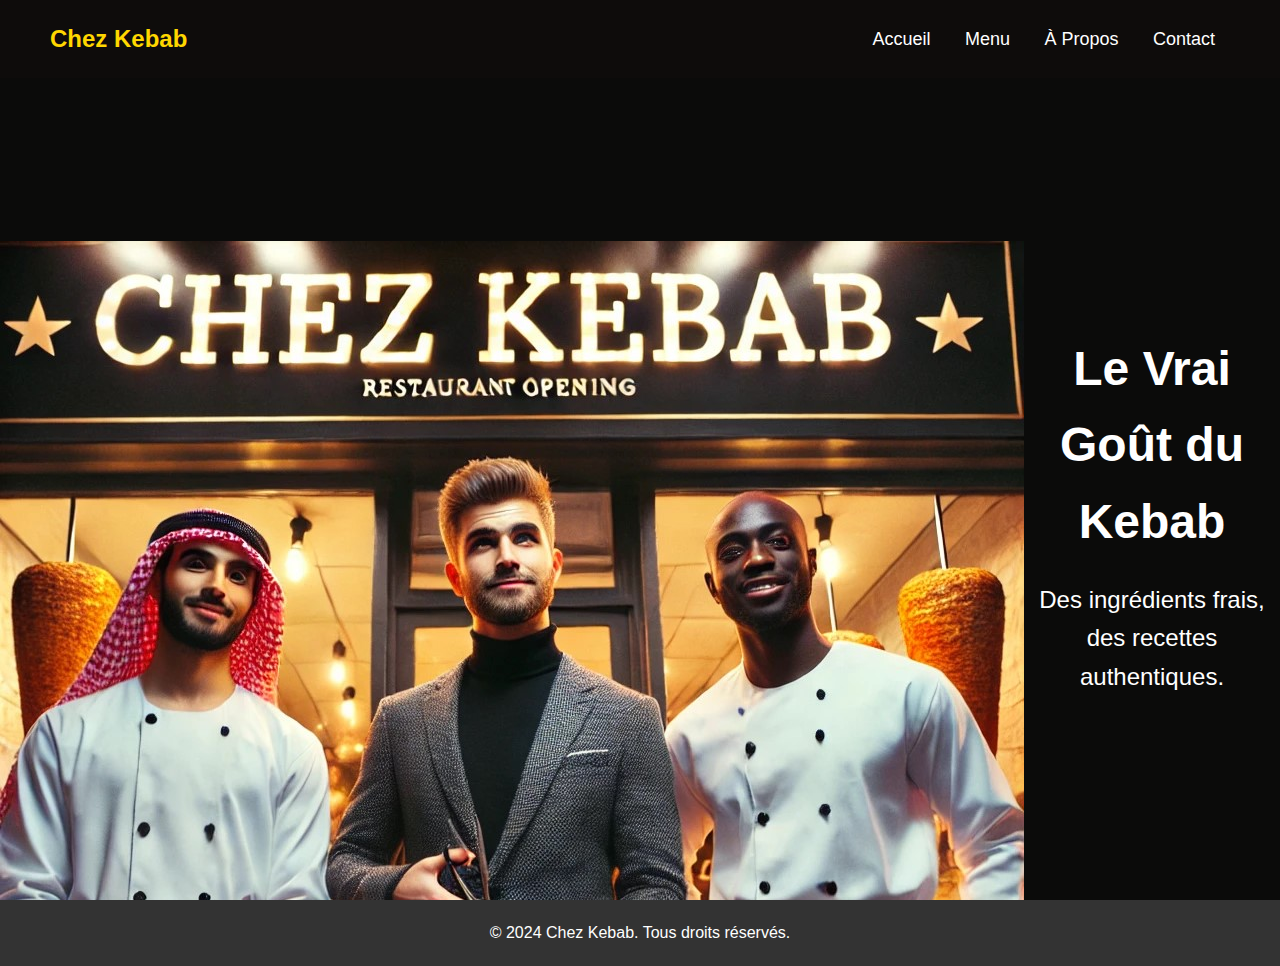
<file: index.html>
<!DOCTYPE html>
<html lang="fr">
<head>
    <!--permet de s’assurer que les caractères spéciaux s’affichent correctement.-->
    <meta charset="UTF-8">
    <!--Ajuste la mise en page en fonction de la taille de l’écran-->
    <meta name="viewport" content="width=device-width, initial-scale=1.0">
    <!--Cela force Internet Explorer à utiliser le mode de rendu le plus récent disponible-->
    <meta http-equiv="X-UA-Compatible" content="ie=edge">
    <title>Chez Kebab - Le Meilleur Kebab en Ville</title>
    <!-- Lien vers la feuille de style CSS -->
    <link rel="stylesheet" href="kebabkebab.css">
</head>
<body>
    <!-- En-tête avec navigation -->
    <header>
        <nav>
            <div class="logo">
                <h1>Chez Kebab</h1>
            </div>
            <!-- permet de faire le lien entre les pages-->
            <ul class="nav-links">
                <li><a href="homme.html">Accueil</a></li>
                <li><a href="menu.html">Menu</a></li>
                <li><a href="#about">À Propos</a></li>
                <li><a href="contact.html">Contact</a></li>
            </ul>
        </nav>
        <!-- Section héroïque avec image -->
        <div class="hero-section">
            <img src="image_pour_le_kebab.jpg" alt="Inauguration Chez Kebab" class="hero-image">
            <div class="hero-text">
                <h2>Le Vrai Goût du Kebab</h2>
                <p>Des ingrédients frais, des recettes authentiques.</p>
            </div>
        </div>
    </header>

    <!-- Pied de page -->
    <footer>
        <!--afficher le symbole de copyright-->
        <p>&copy; 2024 Chez Kebab. Tous droits réservés.</p>
    </footer>
</body>
</html>
</file>
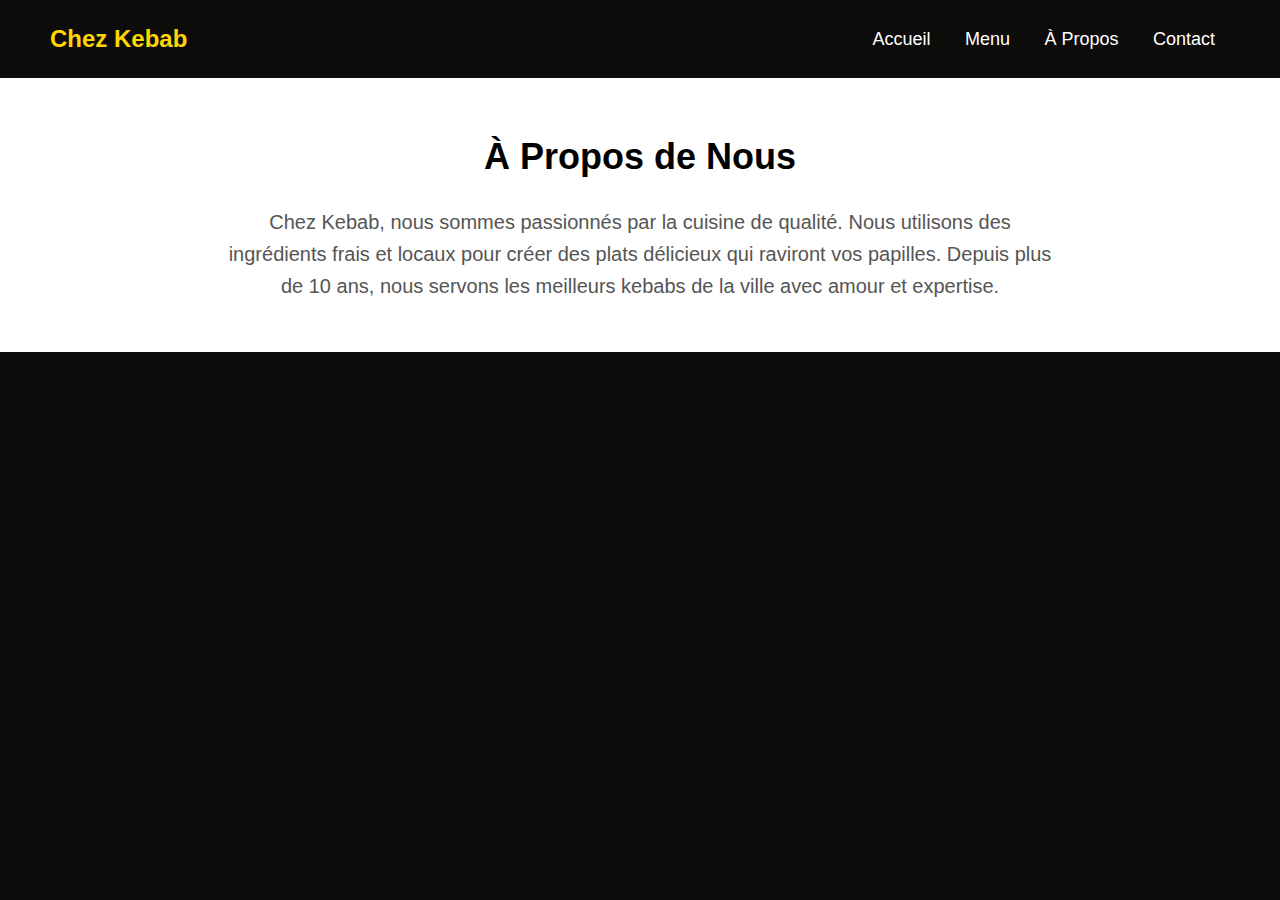
<file: a_propos.html>
<!DOCTYPE html>
<html lang="fr">
<head>
    <!--permet de s’assurer que les caractères spéciaux s’affichent correctement.-->
    <meta charset="UTF-8">
    <!--Ajuste la mise en page en fonction de la taille de l’écran-->
    <meta name="viewport" content="width=device-width, initial-scale=1.0">
    <!--Cela force Internet Explorer à utiliser le mode de rendu le plus récent disponible-->
    <meta http-equiv="X-UA-Compatible" content="ie=edge">
    <title>Chez Kebab - Le Meilleur Kebab en Ville</title>
    <!-- Lien vers la feuille de style CSS -->
    <link rel="stylesheet" href="kebabkebab.css">
</head>
<body>
    <!-- En-tête avec navigation -->
    <header>
        <nav>
            <div class="logo">
                <h1>Chez Kebab</h1>
            </div>
            <!-- permet de faire le lien entre les pages-->
            <ul class="nav-links">
                <li><a href="homme.html">Accueil</a></li>
                <li><a href="menu.html">Menu</a></li>
                <li><a href="a_propos.html">À Propos</a></li>
                <li><a href="contact.html">Contact</a></li>
            </ul>
        </nav>

    <section id="about">
        <h2>À Propos de Nous</h2>
        <p>Chez Kebab, nous sommes passionnés par la cuisine de qualité. Nous utilisons des ingrédients frais et locaux pour créer des plats délicieux qui raviront vos papilles. Depuis plus de 10 ans, nous servons les meilleurs kebabs de la ville avec amour et expertise.</p>
    </section>
</body>
</html>
</file>
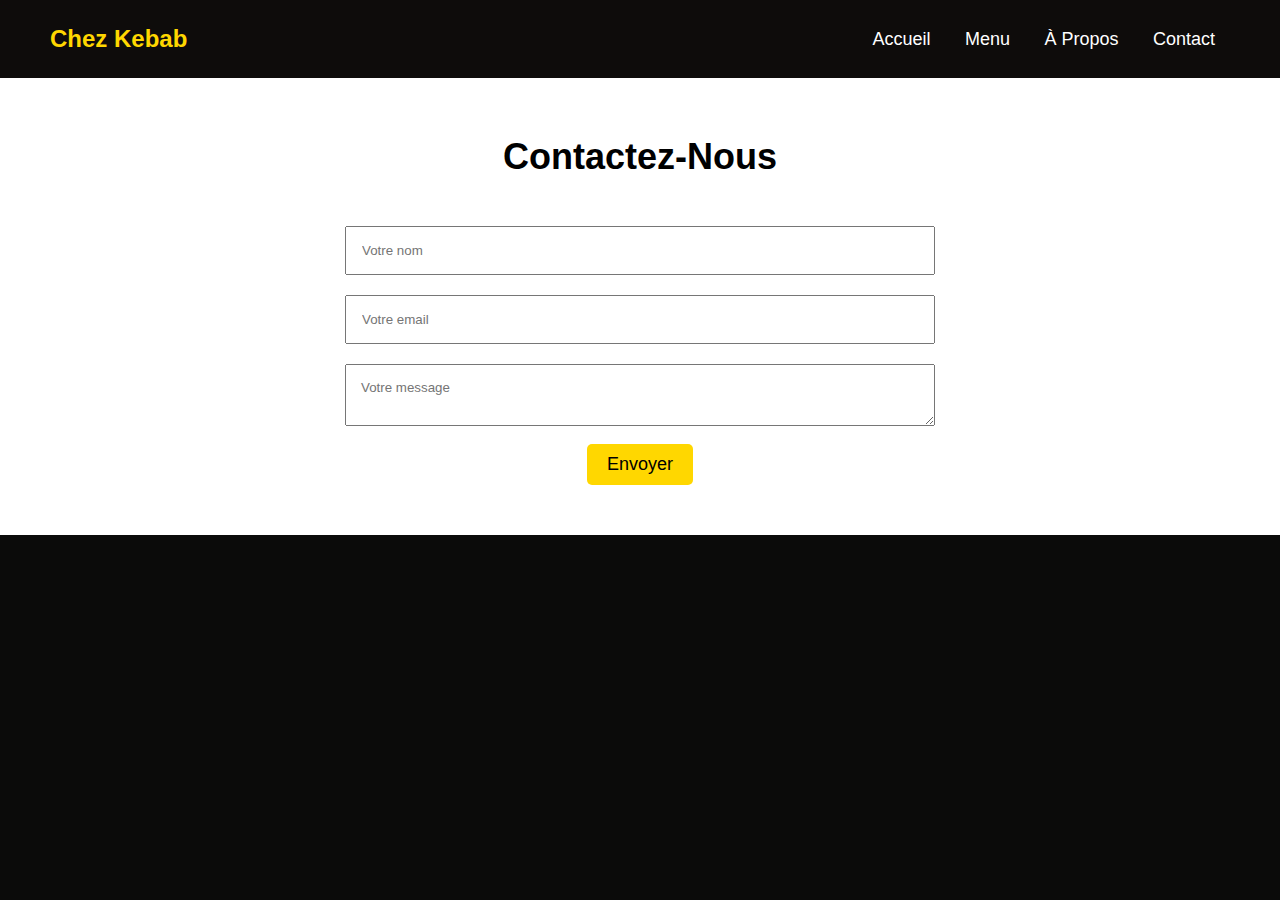
<file: contact.html>
<!DOCTYPE html>
<html lang="fr">
<head>
    <!--permet de s’assurer que les caractères spéciaux s’affichent correctement.-->
    <meta charset="UTF-8">
    <!--Ajuste la mise en page en fonction de la taille de l’écran-->
    <meta name="viewport" content="width=device-width, initial-scale=1.0">
    <!--Cela force Internet Explorer à utiliser le mode de rendu le plus récent disponible-->
    <meta http-equiv="X-UA-Compatible" content="ie=edge">
    <title>Chez Kebab - Le Meilleur Kebab en Ville</title>
    <!-- Lien vers la feuille de style CSS -->
    <link rel="stylesheet" href="kebabkebab.css">
</head>
<body>
    <header>
        <nav>
            <div class="logo">
                <h1>Chez Kebab</h1>
            </div>
            <!-- permet de faire le lien entre les pages-->
            <ul class="nav-links">
                <li><a href="homme.html">Accueil</a></li>
                <li><a href="menu.html">Menu</a></li>
                <li><a href="a_propos.html">À Propos</a></li>
                <li><a href="contact.html">Contact</a></li>
            </ul>
        </nav>

    <section id="contact">
        <h2>Contactez-Nous</h2>
        <div class="contact-form">
            <form action="#">
                <input type="text" placeholder="Votre nom" required>
                <input type="email" placeholder="Votre email" required>
                <textarea placeholder="Votre message" required></textarea>
                <button type="submit" class="btn">Envoyer</button>
            </form>
</body>
</html>
</file>
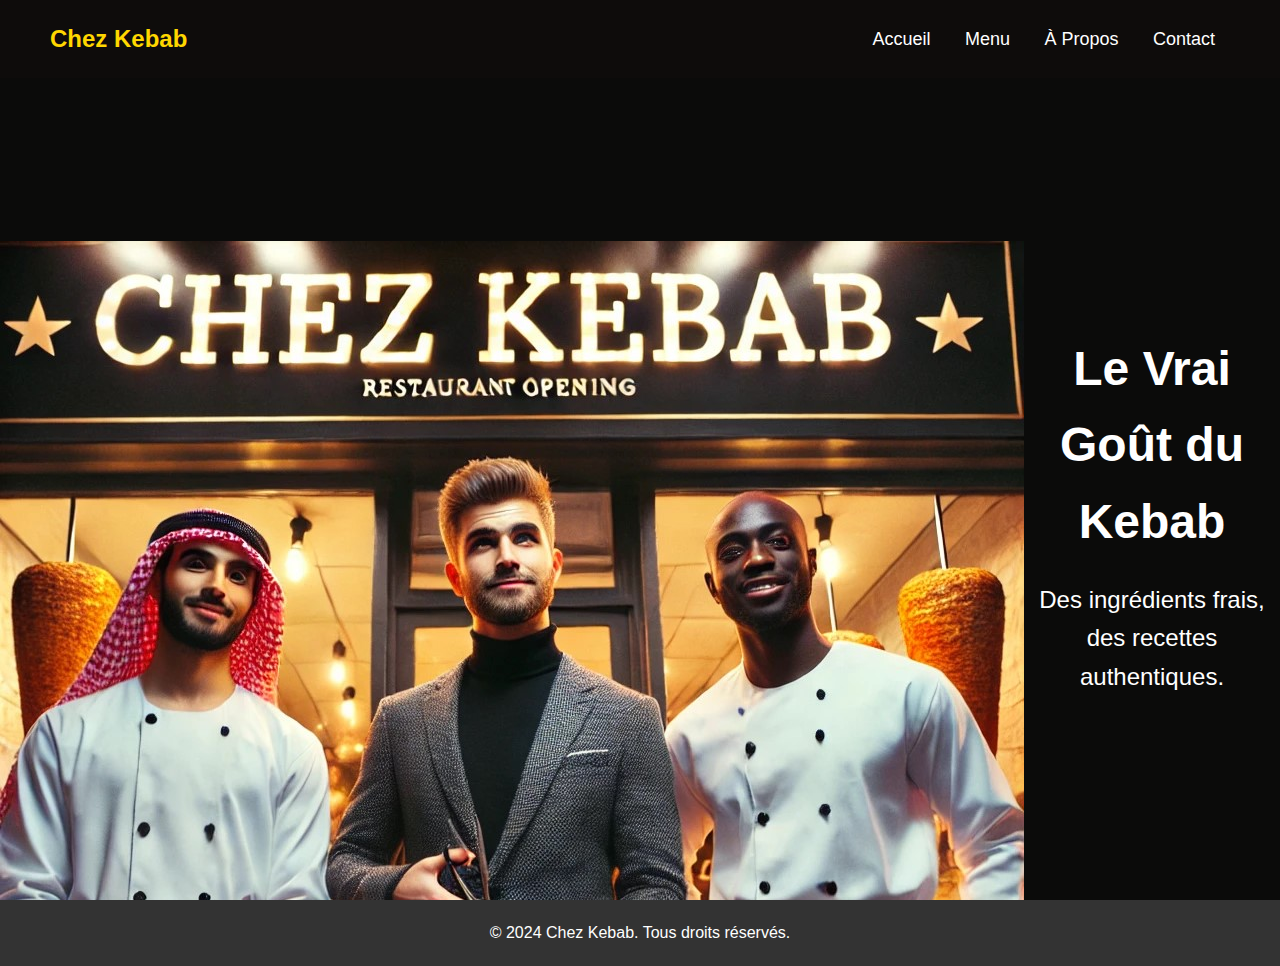
<file: homme.html>
<!DOCTYPE html>
<html lang="fr">
<head>
    <!--permet de s’assurer que les caractères spéciaux s’affichent correctement.-->
    <meta charset="UTF-8">
     <!--Ajuste la mise en page en fonction de la taille de l’écran-->
    <meta name="viewport" content="width=device-width, initial-scale=1.0">
    <!--Cela force Internet Explorer à utiliser le mode de rendu le plus récent disponible-->
    <meta http-equiv="X-UA-Compatible" content="ie=edge">
    <title>Chez Kebab - Le Meilleur Kebab en Ville</title>
    <!-- Lien vers la feuille de style CSS -->
    <link rel="stylesheet" href="kebabkebab.css">
</head>
<body>
    <!-- En-tête avec navigation -->
    <header>
        <nav>
            <div class="logo">
                <h1>Chez Kebab</h1>
            </div>
            <!-- permet de faire le lien entre les pages-->
            <ul class="nav-links">
                <li><a href="homme.html">Accueil</a></li>
                <li><a href="menu.html">Menu</a></li>
                <li><a href="a_propos.html">À Propos</a></li>
                <li><a href="contact.html">Contact</a></li>
            </ul>
        </nav>
        <!-- Section héroïque avec image -->
        <div class="hero-section">
            <img src="image_pour_le_kebab.jpg" alt="Inauguration Chez Kebab" class="hero-image">
            <div class="hero-text">
                <h2>Le Vrai Goût du Kebab</h2>
                <p>Des ingrédients frais, des recettes authentiques.</p>
            </div>
        </div>
    </header>

  
    <!-- Pied de page -->
    <footer>
         <!--afficher le symbole de copyright-->
        <p>&copy; 2024 Chez Kebab. Tous droits réservés.</p>
    </footer>
</body>
</html>
</file>
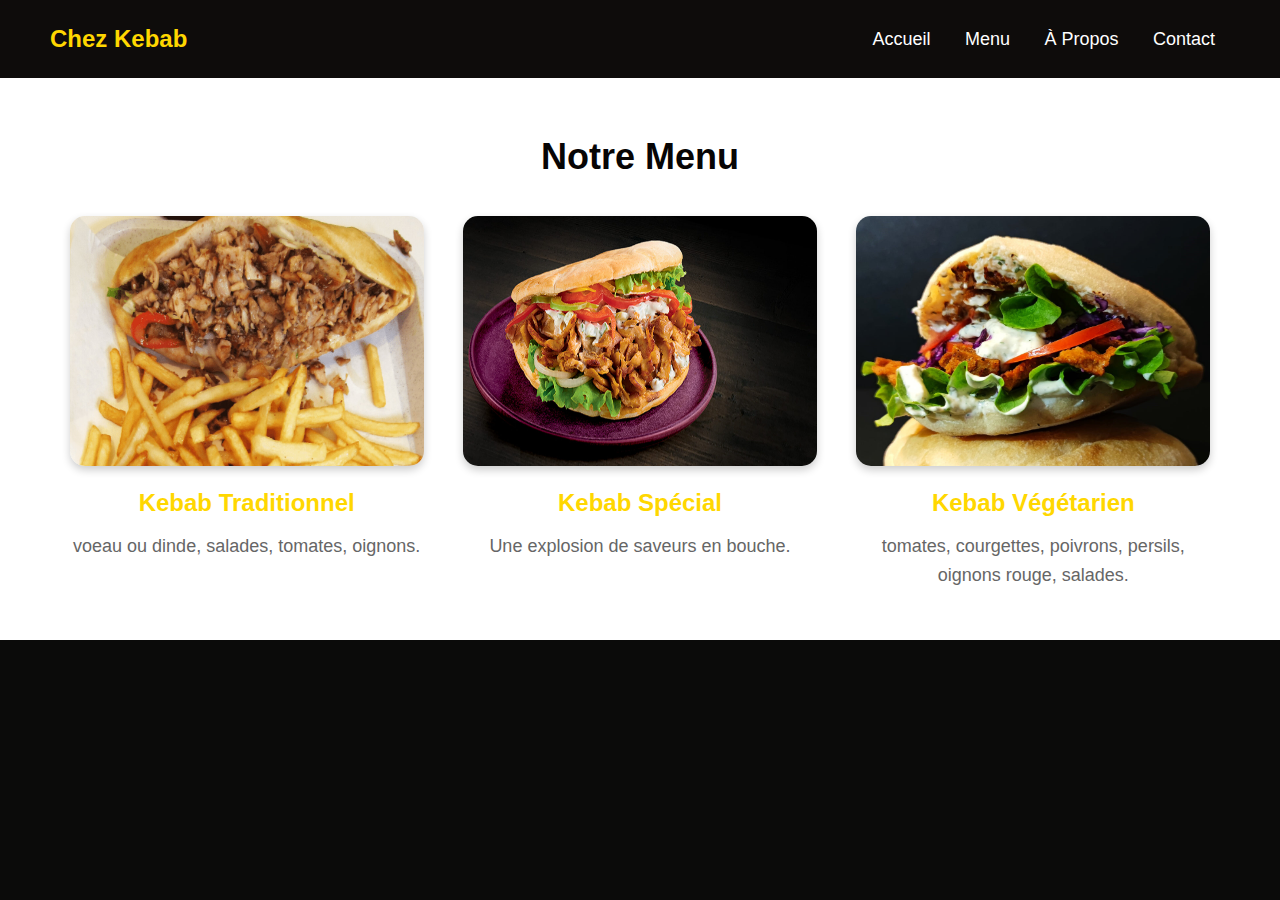
<file: menu.html>
<!DOCTYPE html>
<html lang="fr">
<head>
    <!--permet de s’assurer que les caractères spéciaux s’affichent correctement.-->
    <meta charset="UTF-8">
    <!--Ajuste la mise en page en fonction de la taille de l’écran-->
    <meta name="viewport" content="width=device-width, initial-scale=1.0">
    <!--Cela force Internet Explorer à utiliser le mode de rendu le plus récent disponible-->
    <meta http-equiv="X-UA-Compatible" content="ie=edge">
    <title>Chez Kebab - Le Meilleur Kebab en Ville</title>
    <!-- Lien vers la feuille de style CSS -->
    <link rel="stylesheet" href="kebabkebab.css">
</head>
<body>

    <header>
        <nav>
            <div class="logo">
                <h1>Chez Kebab</h1>
            </div>
            <!-- permet de faire le lien entre les pages-->
            <ul class="nav-links">
                <li><a href="homme.html">Accueil</a></li>
                <li><a href="menu.html">Menu</a></li>
                <li><a href="a_propos.html">À Propos</a></li>
                <li><a href="contact.html">Contact</a></li>
            </ul>
        </nav>

    <section id="menu">
        <h2>Notre Menu</h2>
        <div class="menu-gallery">
            <div class="menu-item">
                <img src="kebab_viande.jpg" alt="Kebab Traditionnel">
                <h3>Kebab Traditionnel</h3>
                <p>voeau ou dinde, salades, tomates, oignons.</p>
            </div>
            <div class="menu-item">
                <img src="kebab_special.jpg" alt="Kebab Spécial">
                <h3>Kebab Spécial</h3>
                <p>Une explosion de saveurs en bouche.</p>
            </div>
            <div class="menu-item">
                <img src="kebab_vege.jpg" alt="Kebab Végétarien">
                <h3>Kebab Végétarien</h3>
                <p>tomates, courgettes, poivrons, persils, oignons rouge, salades.</p>
            </div>
        </div>
    </section>
</body>
</html>
</file>
<file: kebabkebab.css>
/* Réinitialisation des styles par défaut pour un meilleur rendu */
* {
    
    margin: 0; 
    padding: 0;
    box-sizing: border-box;
    font-family: 'Arial', sans-serif;
}

body {
    background-color: #f4f4f4;
    color: #333;
    line-height: 1.6;
}

header {
    position: relative;
    height: 100vh;
    background-color: rgb(11, 11, 10);
    color: white;
    overflow: hidden;
}

/* Barre de navigation */
nav {
    display: flex;
    justify-content: space-between;
    align-items: center;
    padding: 20px 50px;
    background-color: rgba(15, 13, 12, 0.7);
}

.logo h1 {
    font-size: 24px;
    font-weight: bold;
    color: #FFD700;
}

.nav-links {
    list-style: none;
}

.nav-links li {
    display: inline-block;
    margin: 0 15px;
}

.nav-links a {
    text-decoration: none;
    color: white;
    font-size: 18px;
    transition: color 0.3s ease;
}

.nav-links a:hover {
    color: #FFD700;
}

/* Section Héroïque */
.hero-section {
    position: relative;
    display: flex;
    justify-content: center;
    align-items: center;
    height: 100%;
}

.hero-image {
    width: 100%;
    height: auto;
    margin-top: 500px;
    margin-bottom: 50px;
}

.hero-text {
    text-align: center;
    color: white;
    z-index: 2;
}

.hero-text h2 {
    font-size: 48px;
    margin-bottom: 20px;
}

.hero-text p {
    font-size: 24px;
    margin-bottom: 30px;
}

.btn {
    display: inline-block;
    background-color: #FFD700;
    color: rgb(9, 6, 6);
    padding: 10px 20px;
    font-size: 18px;
    border-radius: 5px;
    text-decoration: none;
    transition: background-color 0.3s ease;
}

.btn:hover {
    background-color: #ffcc00;
}

/* Section Menu */
#menu {
    padding: 50px;
    text-align: center;
    background-color: #fff;
}

#menu h2 {
    font-size: 36px;
    margin-bottom: 30px;
    color: #070505;
}

.menu-gallery {
    display: flex;
    justify-content: space-around;
}

.menu-item {
    width: 30%;
    text-align: center;
}

.menu-item img {
    width: 100%;
    height: 250px;
    border-radius: 15px;
    box-shadow: 0 4px 8px rgba(2, 1, 7, 0.2);
    transition: transform 0.3s ease;
}

.menu-item img:hover {
    transform: scale(1.05);
}

.menu-item h3 {
    font-size: 24px;
    margin: 10px 0;
    color: #FFD700;
}

.menu-item p {
    font-size: 18px;
    color: #666;
}

/* Section À Propos */
#about {
    padding: 50px;
    background-color: #ffffff;
    text-align: center;
}

#about h2 {
    font-size: 36px;
    margin-bottom: 20px;
}

#about p {
    font-size: 20px;
    width: 70%;
    margin: 0 auto;
    color: #555;
}

#about h2 {

    color: #000000;
}

/* Section Contact */
#contact {
    padding: 50px;
    background-color: #fff;
    text-align: center;
}

#contact h2 {
    font-size: 36px;
    margin-bottom: 30px;
    color: #000000;
}

.contact-form {
    width: 50%;
    margin: 0 auto;
}

.contact-form input, .contact-form textarea {
    width: 100%;
    padding: 15px;
    margin: 10px 0;
}

.contact-form button {
    background-color: #FFD700;
    color: black;
    padding: 10px 20px;
    border: none;
    font-size: 18px;
    cursor: pointer;
    transition: background-color 0.3s ease;
}

.contact-form button:hover {
    background-color: #ffcc00;
}

/* Pied de page */
footer {
    text-align: center;
    padding: 20px;
    background-color: #333;
    color: white;
}
.background-image {
    background-image: url('tacos.jpg');
    background-size: cover;
    background-position: center;
    height: 100vh;
    transition: background-color 3s ease-in-out;
  }
</file>
